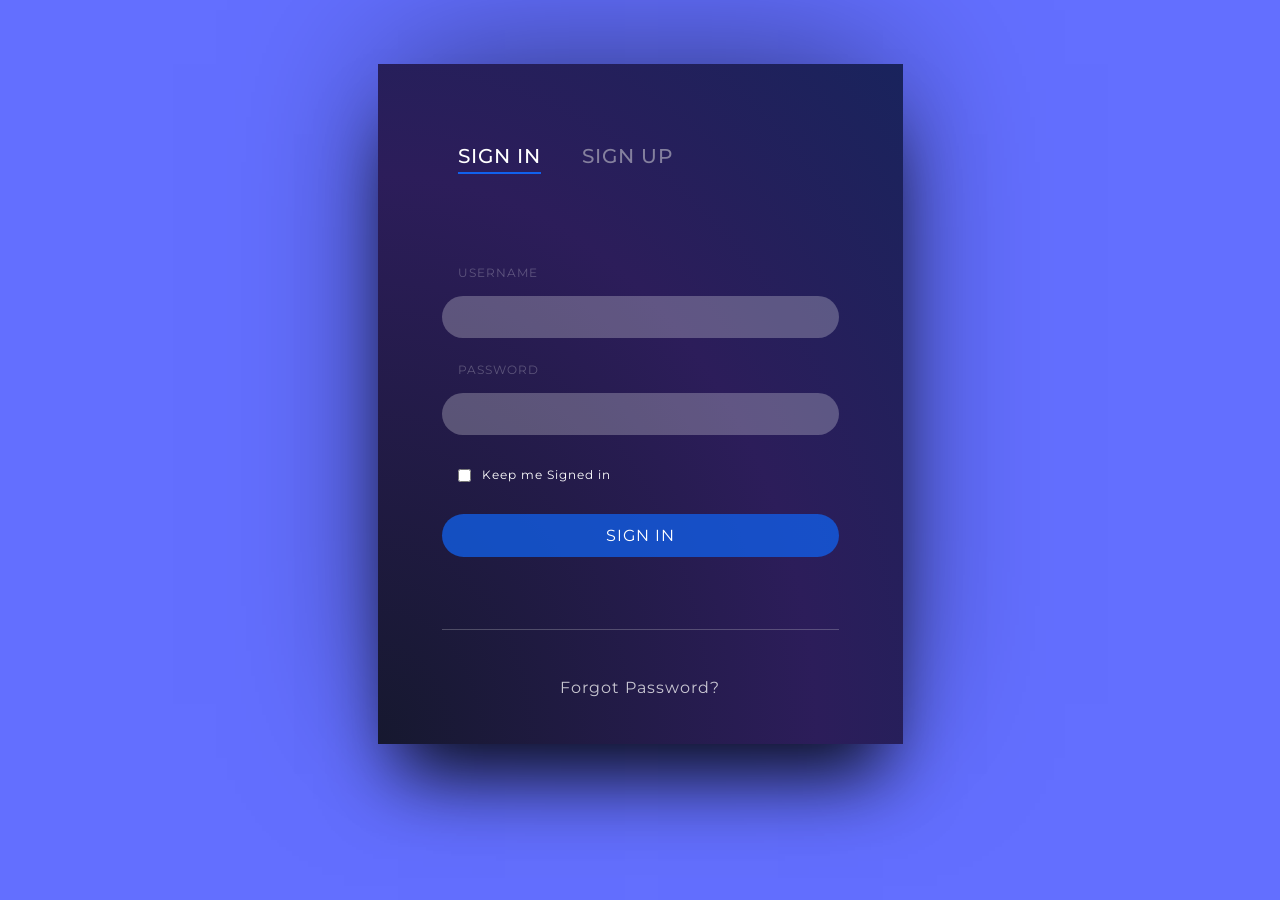
<file: index.html>
<!DOCTYPE html>
<html lang="en">
<head>
    <meta charset="UTF-8">
    <title>Sign in / Sign Up | Nothing4us</title>
    <link rel="stylesheet" href="https://fonts.googleapis.com/css?family=Montserrat:400,700">
    <link rel="stylesheet" href="registro_login.css">
</head>
<body>
<div class="login-container">
    <form action="productcard.html" class="form-login">
        <ul class="login-nav">
            <li class="login-nav__item active">
                <a href="#" id="tab-sign-in">Sign In</a>
            </li>
            <li class="login-nav__item">
                <a href="#" id="tab-sign-up">Sign Up</a>
            </li>
        </ul>
        <label for="login-input-user" class="login__label">
            Username
        </label>
        <input type="text" id="login-input-user" class="login__input">
        <label for="login-input-password" class="login__label">
            Password
        </label>
        <input type="password" id="login-input-password" class="login__input">
        <!-- Campos que solo se ven en Sign Up -->
        <div id="sign-up-fields" class="login__signup-fields" hidden>
            <label for="login-input-email" class="login__label">
                Email
            </label>
            <input type="email" id="login-input-email" class="login__input">
            <label for="login-input-confirm" class="login__label">
                Confirm Password
            </label>
            <input type="password" id="login-input-confirm" class="login__input">
        </div>
        <label for="login-sign-up" class="login__label--checkbox">
            <input type="checkbox" id="login-sign-up" class="login__input--checkbox" />
            Keep me Signed in
        </label>
        <button type="submit" id="login-submit" class="login_submit">Sign in</button>
    </form>
    <a href="#" class="login__forgot">Forgot Password?</a>
</div>
<script>
    const tabSignIn = document.getElementById('tab-sign-in');
    const tabSignUp = document.getElementById('tab-sign-up');
    const signUpFields = document.getElementById('sign-up-fields');
    const submitButton = document.getElementById('login-submit');
    const form = document.querySelector('.form-login');
    let isSignUp = false;

    // Cambia entre Sign In y Sign Up
    function showTab(signUp) {
        isSignUp = signUp;
        signUpFields.hidden = !signUp;
        submitButton.textContent = signUp ? 'Sign up' : 'Sign in';
        tabSignIn.parentElement.classList.toggle('active', !signUp);
        tabSignUp.parentElement.classList.toggle('active', signUp);
    }

    tabSignIn.addEventListener('click', (e) => { e.preventDefault(); showTab(false); });
    tabSignUp.addEventListener('click', (e) => { e.preventDefault(); showTab(true); });

    // En Sign Up, las dos contraseñas deben coincidir
    form.addEventListener('submit', (e) => {
        const password = document.getElementById('login-input-password').value;
        const confirm = document.getElementById('login-input-confirm').value;
        if (isSignUp && password !== confirm) {
            e.preventDefault();
            alert('Las contraseñas no coinciden');
        }
    });
</script>

</body>
</html>
</file>
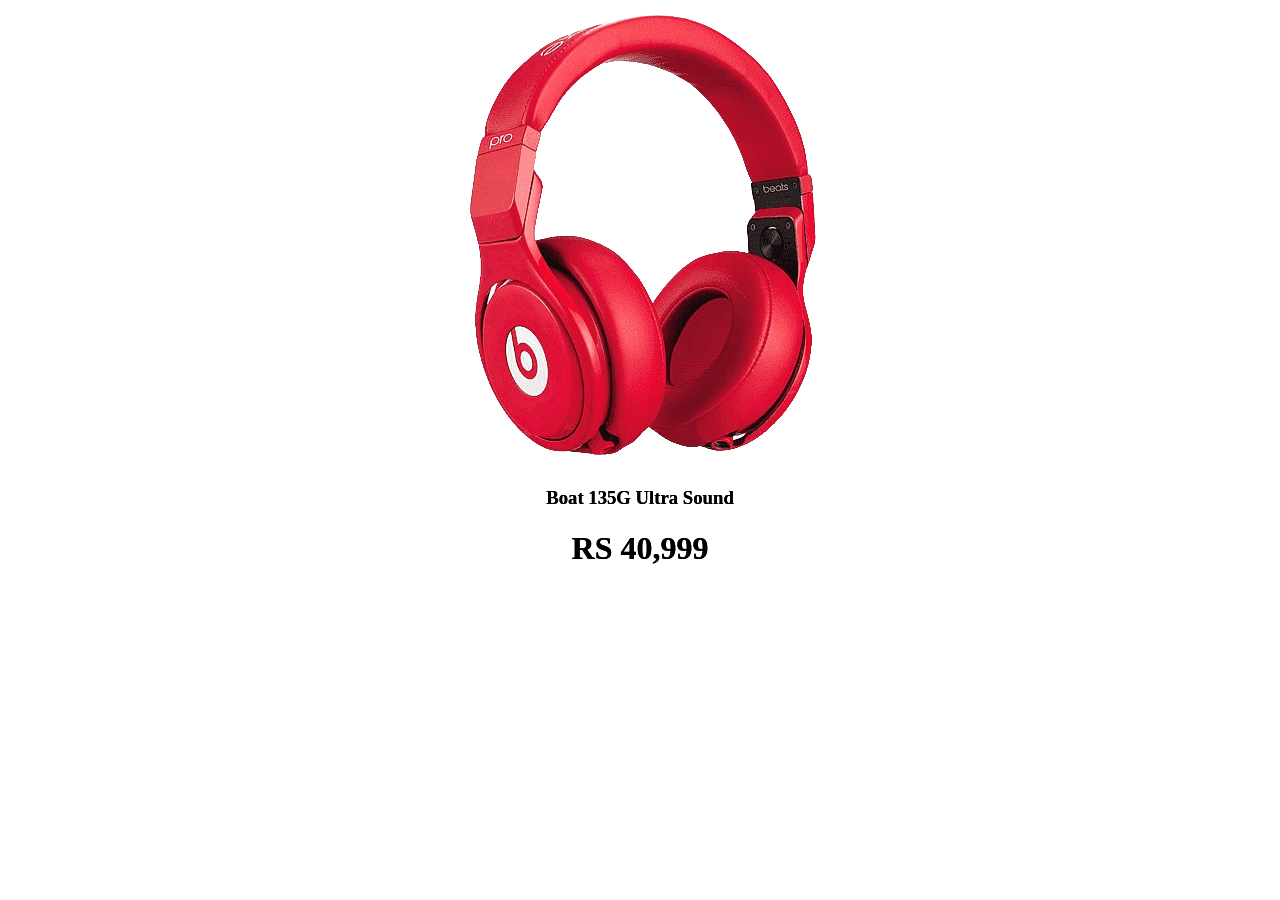
<file: productcard.html>
<!DOCTYPE html>
<html lang="en">
<head>
    <meta charset="UTF-8">
    <meta name="viewport" content="width=device-width, initial-scale=1.0">
    <title>Document</title>
    <link rel="stylesheet" href="productcard.css">
</head>
<body>
    <div class="card">
        <div class="card-inner">
            <div class="card-front">
                <img src="3.png" alt="">
            </div>
            <div class="card-back">
                <img src="3.png" alt="">
                <h3>Boat 135G Ultra Sound</h3>
                <h1>RS 40,999</h1>
            </div>
        </div>
    </div>

    <!-- Agregué un contenedor para la segunda tarjeta -->
    <div class="card">
        <div class="card-inner">
            <!-- Agregué una clase diferente para la parte posterior de la segunda tarjeta -->
            <div class="card-back card-back-1">
                <img src="3.png" alt="">
                <h3>Boat 135G Ultra Sound</h3>
                <h1>RS 40,999</h1>
            </div>
        </div>
    </div>
</body>
</html>
</file>
<file: registro_login.css>
body {
    background-color: #636fff;
    font-family: 'Montserrat', sans-serif;
    font-size: 16px;
    line-height: 1.25;
    letter-spacing: 1px;
}

* {
    box-sizing: border-box;
    transition: 0.25s all ease;
}

.login-container {
    display: block;
    position: relative;
    z-index: 0;
    margin: 4rem auto 0;
    padding: 5rem 4rem 0 4rem;
    width: 100%;
    max-width: 525px;
    min-height: 680px;
    background-image: url(https://s3-us-west-2.amazonaws.com/s.cdpn.io/283591/login-background.jpg);
    box-shadow: 0 50px 70px -20px rgba(0, 0, 0, 0.85);
}

.login-container:after {
    content: '';
    display: inline-block;
    position: absolute;
    z-index: 0;
    top: 0;
    right: 0;
    bottom: 0;
    left: 0;
    background-image: radial-gradient(ellipse at left bottom, rgba(22, 24, 47, 1) 0%, rgba(38, 20, 72, .9) 59%, rgba(17, 27, 75, .9) 100%);
    box-shadow: 0 -20px 150px -20px rgba(0, 0, 0, 0.5);
}

.form-login {
    position: relative;
    z-index: 1;
    padding-bottom: 4.5rem;
    border-bottom: 1px solid rgba(225, 225, 225, 0.25);
}

.login-nav {
    position: relative;
    padding: 0;
    margin: 0 0 6em 1rem;
}

.login-nav__item {
    list-style: none;
    display: inline-block;
}

.login-nav__item + .login-nav__item {
    margin-left: 2.25rem;
}

.login-nav__item a {
    position: relative;
    color: rgba(225, 225, 225, 0.5);
    text-decoration: none;
    text-transform: uppercase;
    font-weight: 500;
    font-size: 1.25rem;
    padding-bottom: .5rem;
    transition: .20s all ease;
}

.login-nav__item.active a,
.login-nav__item a:hover {
    color: #ffffff;
    transition: .15s all ease;
}

.login-nav__item a:after {
    content: '';
    display: inline-block;
    height: 10px;
    background-color: rgb(255, 255, 255);
    position: absolute;
    right: 100%;
    bottom: -1px;
    left: 0;
    border-radius: 50%;
    transition: .15s all ease;
}

.login-nav__item a:hover:after,
.login-nav__item.active a:after {
    background-color: rgb(17, 97, 237);
    height: 2px;
    right: 0;
    bottom: 2px;
    border-radius: 0;
    transition: .20s all ease;
}

.login__label {
    display: block;
    padding-left: 1rem;
}

.login__label,
.login__label--checkbox {
    color: rgba(255, 255, 255, 0.25);
    text-transform: uppercase;
    font-size: .75rem;
    margin-bottom: 1rem;
}

.login__label--checkbox {
    display: inline-block;
    position: relative;
    padding-left: 1.5rem;
    margin-top: 2rem;
    margin-left: 1rem;
    color: #ffffff;
    font-size: .75rem;
    text-transform: inherit;
}

.login__input {
    color: white;
    font-size: 1.15rem;
    width: 100%;
    padding: .5rem 1rem;    
    border: 2px solid transparent;
    outline: none;
    border-radius: 1.5rem;
    background-color: rgba(255, 255, 255, 0.25);
    letter-spacing: 1px;
}

.login__input:hover,
.login__input:focus {
    color: white;
    border: 2px solid rgba(255, 255, 255, 0.5);
    background-color: transparent;
}

.login__input + .login__label {
    margin-top: 1.5rem;
}

.login__signup-fields {
    margin-top: 1.5rem;
}

.login__input--checkbox {
    position: absolute;
    top: .1rem;
    left: 0;
    margin: 0;
}

.login_submit {
    color: #ffffff;
    font-size: 1rem;
    font-family: 'Montserrat', sans-serif;
    text-transform: uppercase;
    letter-spacing: 1px;
    margin-top: 1rem;
    padding: .75rem;
    border-radius: 2rem;
    display: block;
    width: 100%;
    background-color: rgba(17, 97, 237, .75);
    border: none;
    cursor: pointer;
}

.login_submit:hover {
    background-color: rgba(17, 97, 237, 1);
}

.login__forgot {
    display: block;
    margin-top: 3rem;
    text-align: center;
    color: rgba(255, 255, 255, 0.75);
    text-decoration: none;
    position: relative;
    z-index: 1;
}

.login__forgot:hover {
    color: rgb(17, 97, 237);
}
</file>
<file: productcard.css>
.card-inner {
    position: relative;
    width: 100%;
    height: 100%;
    text-align: center;
    transition: transform 0.6s;
    transform-style: preserve-3d;
}

.card:hover .card-inner {
    transform: rotateY(180deg);
}

.card-front,
.card-back {
    position: absolute;
    width: 100%;
    height: 100%;
    -webkit-backface-visibility: hidden; /* Para compatibilidad con navegadores antiguos */
    backface-visibility: hidden;
    border-radius: 16px; /* Ajusta según sea necesario */
}
</file>
